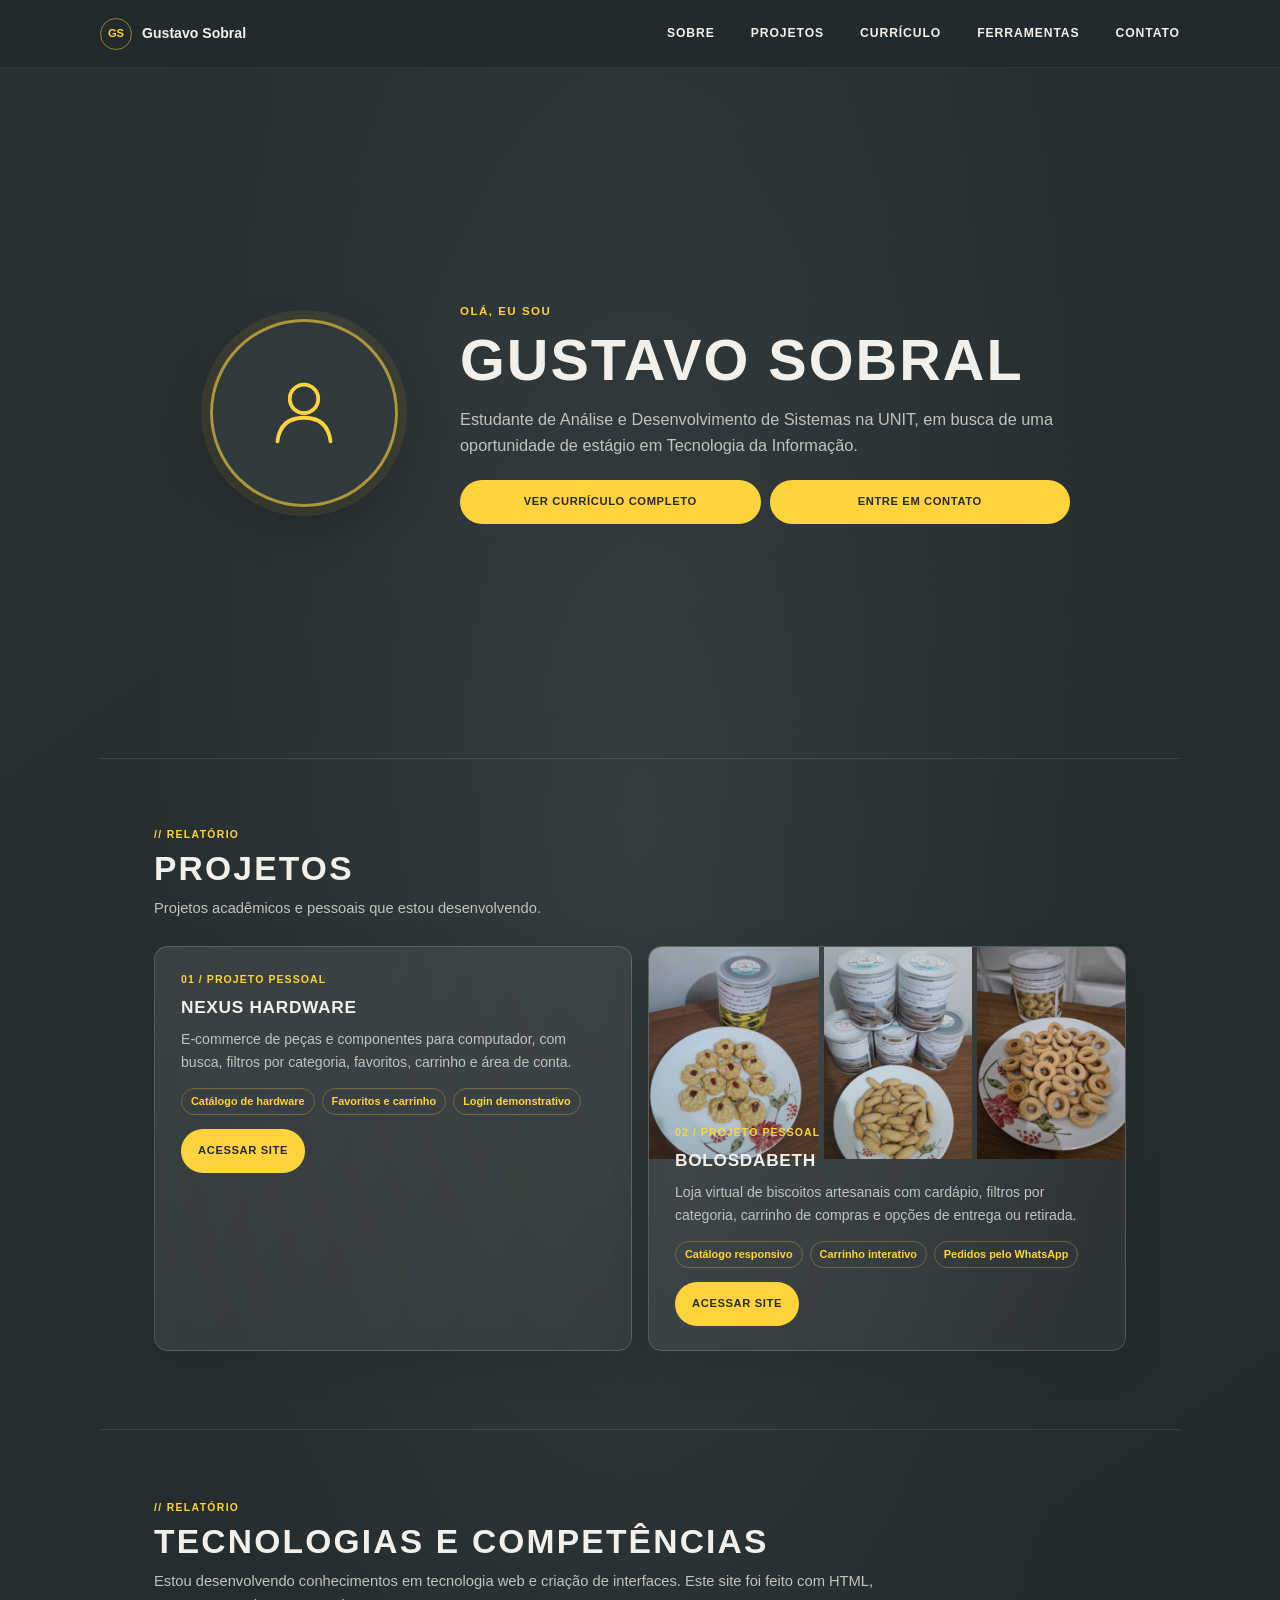
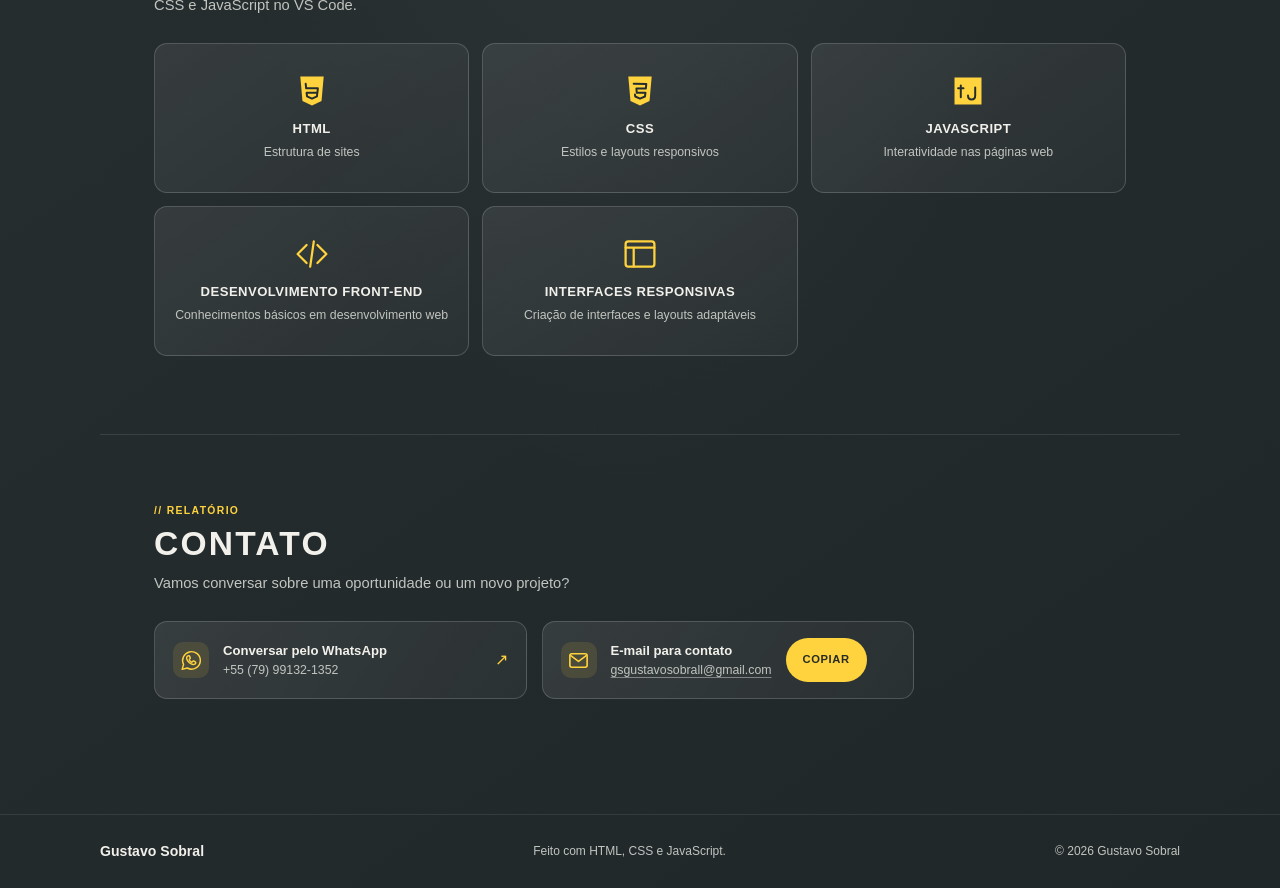
<file: index.html>
<!doctype html>
<html lang="pt-BR">
  <head>
    <meta charset="UTF-8" />
    <meta name="viewport" content="width=device-width, initial-scale=1.0" />
    <meta
      name="description"
      content="Portfólio de Gustavo Sobral, estudante de Análise e Desenvolvimento de Sistemas."
    />
    <meta name="theme-color" content="#242b2c" />
    <title>Gustavo Sobral | Portfólio</title>
    <link rel="stylesheet" href="style.css" />
    <script src="script.js" defer></script>
  </head>
  <body>
    <header class="topo">
      <a class="marca" href="#inicio" aria-label="Gustavo Sobral, início">
        <span class="marca-simbolo" aria-hidden="true">GS</span>
        <span>Gustavo Sobral</span>
      </a>

      <button
        class="menu-toggle"
        id="menu-toggle"
        type="button"
        aria-expanded="false"
        aria-controls="navegacao"
        aria-label="Abrir menu"
      >
        <span></span><span></span><span></span>
      </button>

      <nav id="navegacao" class="navegacao" aria-label="Navegação principal">
        <a href="index.html#inicio">Sobre</a>
        <a href="index.html#projetos">Projetos</a>
        <a href="curriculo.html">Currículo</a>
        <a href="index.html#ferramentas">Ferramentas</a>
        <a href="index.html#contato">Contato</a>
      </nav>
    </header>

    <main>
      <section id="inicio" class="hero" aria-labelledby="titulo-principal">
        <div class="hero-inner">
          <div class="retrato">
            <svg class="retrato-icone" viewBox="0 0 96 96" aria-hidden="true">
              <circle cx="48" cy="33" r="15" />
              <path d="M20 78c2-17 12-25 28-25s26 8 28 25" />
            </svg>
          </div>
          <div class="hero-conteudo">
            <p class="eyebrow">Olá, eu sou</p>
            <h1 id="titulo-principal">Gustavo Sobral</h1>
            <p class="hero-resumo">
              Estudante de Análise e Desenvolvimento de Sistemas na UNIT, em
              busca de uma oportunidade de estágio em Tecnologia da Informação.
            </p>
            <div class="hero-acoes">
              <a class="botao" href="curriculo.html">Ver currículo completo</a>
              <a class="botao" href="#contato">Entre em contato</a>
            </div>
          </div>
        </div>
      </section>

      <section id="projetos" class="secao" aria-labelledby="titulo-projetos">
        <div class="cabecalho-secao">
          <p class="eyebrow">// Relatório</p>
          <h2 id="titulo-projetos">Projetos</h2>
          <p>Projetos acadêmicos e pessoais que estou desenvolvendo.</p>
        </div>
        <div class="grade-projetos">
          <article class="projeto-em-andamento">
            <span class="projeto-status">01 / Projeto pessoal</span>
            <h3>Nexus Hardware</h3>
            <p>
              E-commerce de peças e componentes para computador, com busca,
              filtros por categoria, favoritos, carrinho e área de conta.
            </p>
            <ul class="projeto-recursos">
              <li>Catálogo de hardware</li>
              <li>Favoritos e carrinho</li>
              <li>Login demonstrativo</li>
            </ul>
            <a
              class="botao"
              href="https://nexushardware-three.vercel.app/"
              target="_blank"
              rel="noopener noreferrer"
            >
              Acessar site
            </a>
          </article>
          <article class="projeto-em-andamento projeto-doces">
            <div class="projeto-galeria" aria-label="Produtos da loja bolosdabeth">
              <img
                src="assets/bolosdabeth/biscoito-petit-four.jpeg"
                alt="Biscoitos Petit Four com geleia"
              />
              <img
                src="assets/bolosdabeth/biscoito-palitinho-amanteigado.jpeg"
                alt="Biscoitos palitinhos amanteigados"
              />
              <img
                src="assets/bolosdabeth/argolinha-de-manteiga.jpeg"
                alt="Argolinhas de manteiga"
              />
            </div>
            <span class="projeto-status">02 / Projeto pessoal</span>
            <h3>bolosdabeth</h3>
            <p>
              Loja virtual de biscoitos artesanais com cardápio, filtros por
              categoria, carrinho de compras e opções de entrega ou retirada.
            </p>
            <ul class="projeto-recursos">
              <li>Catálogo responsivo</li>
              <li>Carrinho interativo</li>
              <li>Pedidos pelo WhatsApp</li>
            </ul>
            <a
              class="botao"
              href="https://site-biscotios.vercel.app/"
              target="_blank"
              rel="noopener noreferrer"
            >
              Acessar site
            </a>
          </article>
        </div>
      </section>

      <section
        id="ferramentas"
        class="secao secao-ferramentas"
        aria-labelledby="titulo-ferramentas"
      >
        <div class="cabecalho-secao">
          <p class="eyebrow">// Relatório</p>
          <h2 id="titulo-ferramentas">Tecnologias e competências</h2>
          <p>
            Estou desenvolvendo conhecimentos em tecnologia web e criação de
            interfaces. Este site foi feito com HTML, CSS e JavaScript no VS Code.
          </p>
        </div>

        <div class="grade-ferramentas">
          <article class="ferramenta-card">
            <span class="ferramenta-icone" aria-hidden="true">
              <svg viewBox="0 0 40 40">
                <path d="M7 4h26l-2.4 27L20 36l-10.6-5L7 4Z" />
                <path class="icone-detalhe" d="m13 12 .5 5h13l-.5 5H14l.5 4 5.5 2.5 5.5-2.5.3-3" />
              </svg>
            </span>
            <h3>HTML</h3>
            <p>Estrutura de sites</p>
          </article>
          <article class="ferramenta-card">
            <span class="ferramenta-icone" aria-hidden="true">
              <svg viewBox="0 0 40 40">
                <path d="M7 4h26l-2.4 27L20 36l-10.6-5L7 4Z" />
                <path class="icone-detalhe" d="m13 12 14 .1-.5 5H16l.4 4.8h9.7l-.6 4.2-5.5 2.4-5.3-2.4-.3-2.2" />
              </svg>
            </span>
            <h3>CSS</h3>
            <p>Estilos e layouts responsivos</p>
          </article>
          <article class="ferramenta-card">
            <span class="ferramenta-icone" aria-hidden="true">
              <svg viewBox="0 0 40 40">
                <path d="M5 5h30v30H5z" />
                <path class="icone-detalhe" d="M20 25c0 3 1.4 4.4 4 4.4s4-1.4 4-4.4V16m-13 1h-6m3-3v13" />
              </svg>
            </span>
            <h3>JavaScript</h3>
            <p>Interatividade nas páginas web</p>
          </article>
          <article class="ferramenta-card">
            <span class="ferramenta-icone ferramenta-generica" aria-hidden="true">
              <svg viewBox="0 0 40 40">
                <path d="m14 10-10 10 10 10m12-20 10 10-10 10m-4-24-4 28" />
              </svg>
            </span>
            <h3>Desenvolvimento front-end</h3>
            <p>Conhecimentos básicos em desenvolvimento web</p>
          </article>
          <article class="ferramenta-card">
            <span class="ferramenta-icone ferramenta-generica" aria-hidden="true">
              <svg viewBox="0 0 40 40">
                <rect x="4" y="6" width="32" height="28" rx="3" />
                <path d="M4 13h32M13 13v21" />
              </svg>
            </span>
            <h3>Interfaces responsivas</h3>
            <p>Criação de interfaces e layouts adaptáveis</p>
          </article>
        </div>
      </section>

      <section id="contato" class="secao secao-contato" aria-labelledby="titulo-contato">
        <div class="cabecalho-secao">
          <p class="eyebrow">// Relatório</p>
          <h2 id="titulo-contato">Contato</h2>
          <p>Vamos conversar sobre uma oportunidade ou um novo projeto?</p>
        </div>
        <div class="contato-acoes">
          <a
            class="contato-card"
            href="https://wa.me/5579991321352"
            target="_blank"
            rel="noopener noreferrer"
          >
            <span class="contato-icone icone-whatsapp" aria-hidden="true">
              <svg viewBox="0 0 24 24">
                <path d="M20.5 11.7a8.5 8.5 0 0 1-12.6 7.5L3 20.5l1.4-4.7a8.5 8.5 0 1 1 16.1-4.1Z" />
                <path d="M8.4 7.8c.2-.5.5-.5.8-.5h.4c.2 0 .4.1.5.5l.7 1.7c.1.3 0 .5-.2.7l-.6.7c-.2.2-.2.4-.1.6.5.9 1.2 1.6 2.1 2.1.2.1.4.1.6-.1l.8-.9c.2-.2.4-.2.7-.1l1.6.8c.3.1.4.3.4.5 0 .3-.2 1.2-.8 1.6-.5.4-1.1.6-1.8.5-1-.1-2.5-.8-3.8-2-1.1-1-2.1-2.5-2.3-3.5-.2-1 .1-1.9.6-2.6Z" />
              </svg>
            </span>
            <span class="contato-texto">
              <span class="contato-titulo">Conversar pelo WhatsApp</span>
              <span>+55 (79) 99132-1352</span>
            </span>
            <span class="contato-seta" aria-hidden="true">↗</span>
          </a>
          <div class="contato-card contato-email">
            <span class="contato-icone" aria-hidden="true">
              <svg viewBox="0 0 24 24">
                <rect x="3" y="5" width="18" height="14" rx="2" />
                <path d="m4 7 8 6 8-6" />
              </svg>
            </span>
            <span class="contato-texto">
              <span class="contato-titulo">E-mail para contato</span>
              <a href="mailto:gsgustavosobrall@gmail.com">gsgustavosobrall@gmail.com</a>
            </span>
            <button class="botao-copiar" id="copiar-email" type="button">Copiar</button>
          </div>
        </div>
        <p class="aviso-copia" id="aviso-copia" aria-live="polite"></p>
      </section>
    </main>

    <footer class="rodape">
      <a class="marca marca-rodape" href="#inicio">Gustavo Sobral</a>
      <p>Feito com HTML, CSS e JavaScript.</p>
      <span>© <span id="ano-atual"></span> Gustavo Sobral</span>
    </footer>
  </body>
</html>
</file>
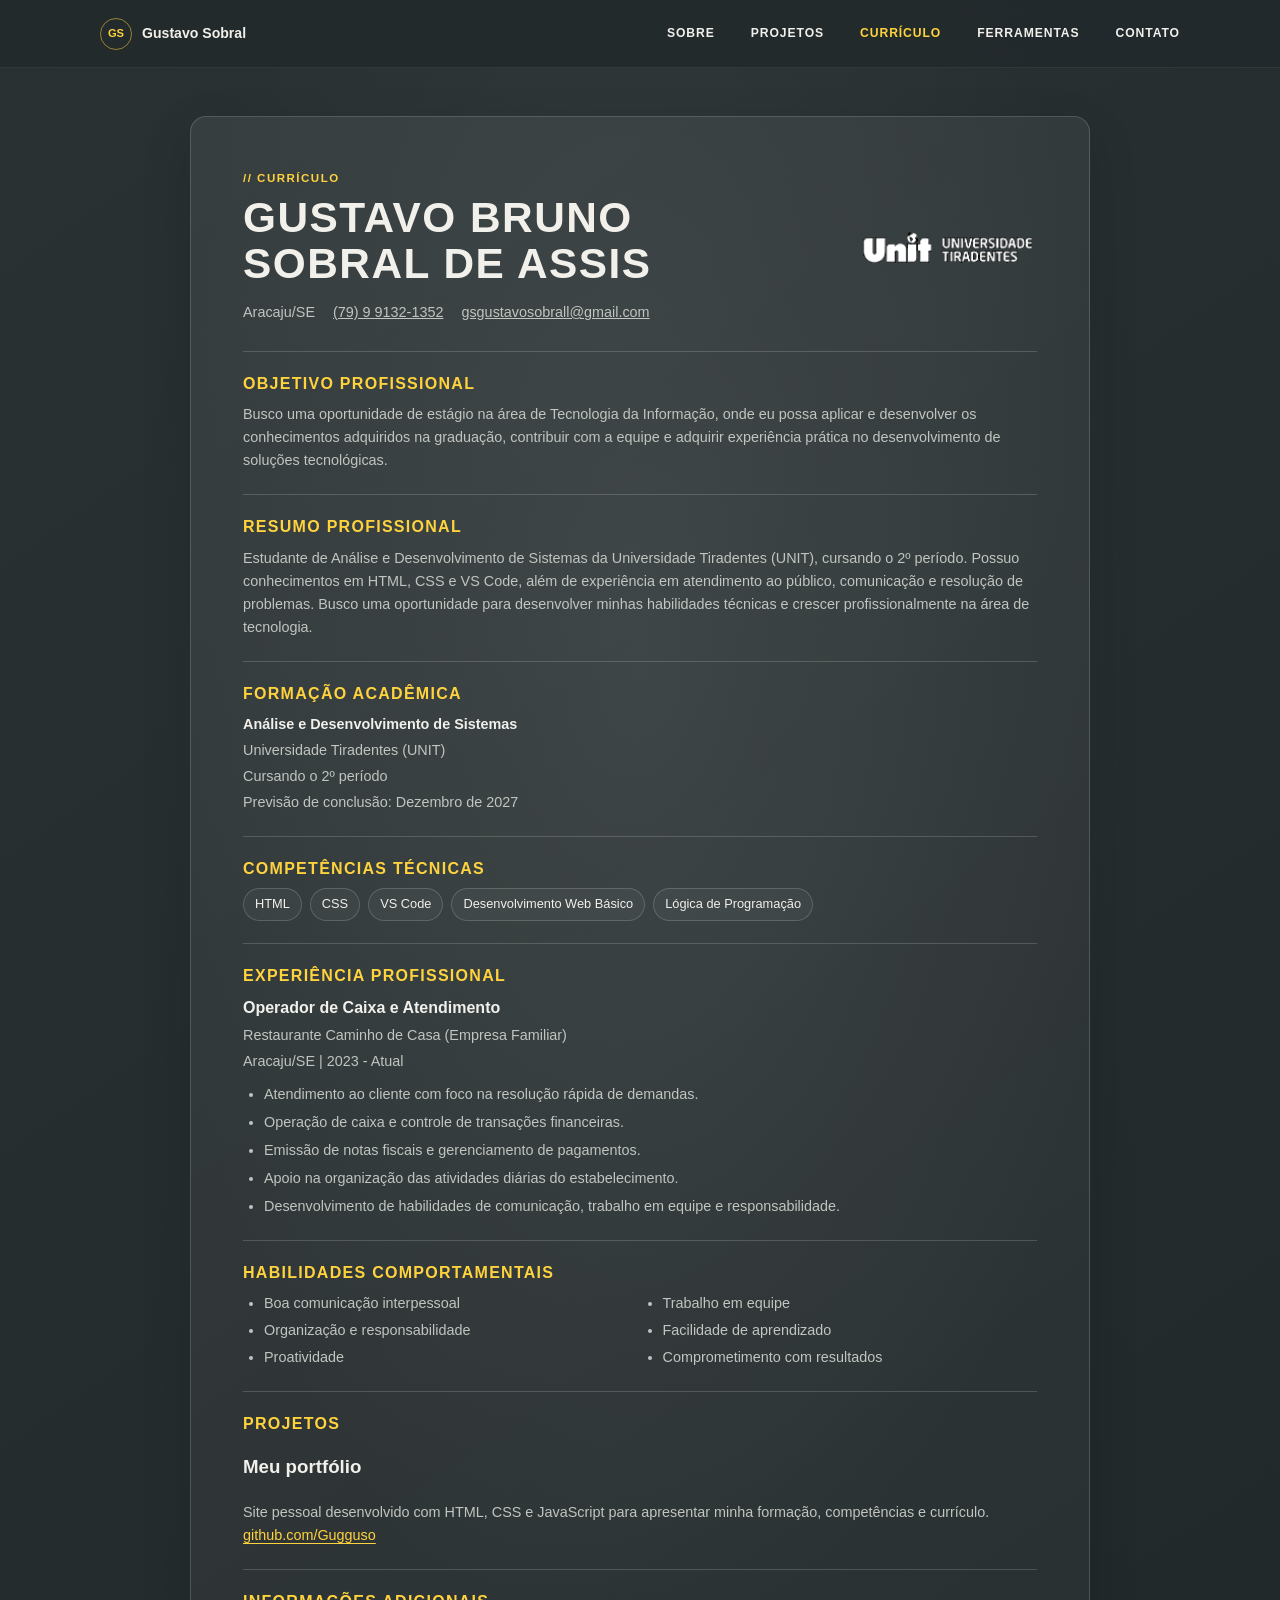
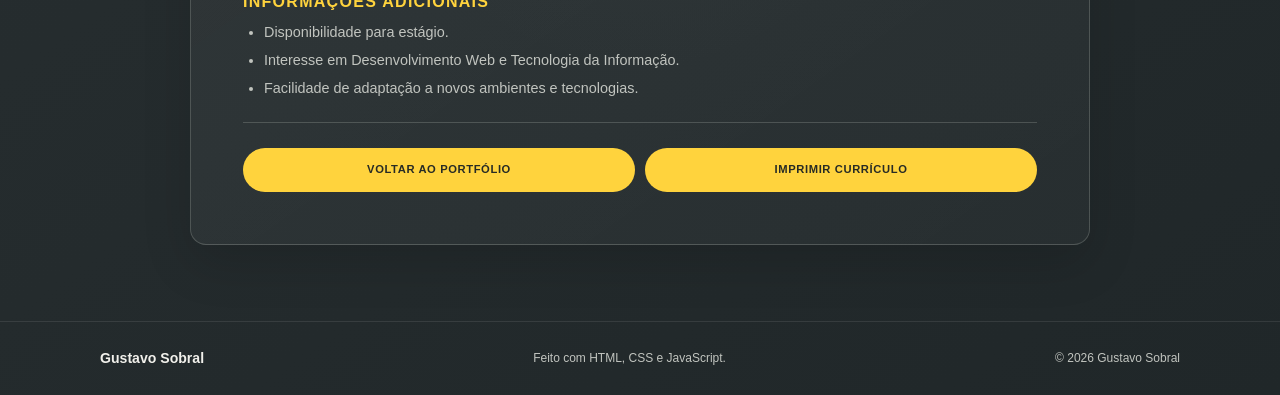
<file: curriculo.html>
<!doctype html>
<html lang="pt-BR">
  <head>
    <meta charset="UTF-8" />
    <meta name="viewport" content="width=device-width, initial-scale=1.0" />
    <meta
      name="description"
      content="Currículo de Gustavo Bruno Sobral de Assis, estudante de Análise e Desenvolvimento de Sistemas na Universidade Tiradentes."
    />
    <meta name="theme-color" content="#242b2c" />
    <title>Currículo | Gustavo Sobral</title>
    <link rel="stylesheet" href="style.css" />
    <script src="script.js" defer></script>
  </head>
  <body>
    <header class="topo">
      <a class="marca" href="index.html#inicio" aria-label="Gustavo Sobral, início">
        <span class="marca-simbolo" aria-hidden="true">GS</span>
        <span>Gustavo Sobral</span>
      </a>

      <button
        class="menu-toggle"
        id="menu-toggle"
        type="button"
        aria-expanded="false"
        aria-controls="navegacao"
        aria-label="Abrir menu"
      >
        <span></span><span></span><span></span>
      </button>

      <nav id="navegacao" class="navegacao" aria-label="Navegação principal">
        <a href="index.html#inicio">Sobre</a>
        <a href="index.html#projetos">Projetos</a>
        <a href="curriculo.html" aria-current="page">Currículo</a>
        <a href="index.html#ferramentas">Ferramentas</a>
        <a href="index.html#contato">Contato</a>
      </nav>
    </header>

    <main class="pagina-curriculo">
      <section class="curriculo-documento" aria-labelledby="titulo-curriculo">
        <header class="curriculo-cabecalho">
          <div class="curriculo-identificacao">
            <p class="eyebrow">// Currículo</p>
            <h1 id="titulo-curriculo">Gustavo Bruno Sobral de Assis</h1>
            <address>
              Aracaju/SE
              <a href="tel:+5579991321352">(79) 9 9132-1352</a>
              <a href="mailto:gsgustavosobrall@gmail.com">gsgustavosobrall@gmail.com</a>
            </address>
          </div>
          <img
            class="unit-logo"
            src="unit-logo.png"
            alt="UNIT — Universidade Tiradentes"
          />
        </header>

        <section class="curriculo-secao" aria-labelledby="titulo-objetivo">
          <h2 id="titulo-objetivo">Objetivo profissional</h2>
          <p>
            Busco uma oportunidade de estágio na área de Tecnologia da Informação,
            onde eu possa aplicar e desenvolver os conhecimentos adquiridos na
            graduação, contribuir com a equipe e adquirir experiência prática no
            desenvolvimento de soluções tecnológicas.
          </p>
        </section>

        <section class="curriculo-secao" aria-labelledby="titulo-resumo">
          <h2 id="titulo-resumo">Resumo profissional</h2>
          <p>
            Estudante de Análise e Desenvolvimento de Sistemas da Universidade
            Tiradentes (UNIT), cursando o 2º período. Possuo conhecimentos em
            HTML, CSS e VS Code, além de experiência em atendimento ao
            público, comunicação e resolução de problemas. Busco uma oportunidade
            para desenvolver minhas habilidades técnicas e crescer
            profissionalmente na área de tecnologia.
          </p>
        </section>

        <section class="curriculo-secao" aria-labelledby="titulo-formacao">
          <h2 id="titulo-formacao">Formação acadêmica</h2>
          <div class="curriculo-formacao">
            <strong>Análise e Desenvolvimento de Sistemas</strong>
            <span>Universidade Tiradentes (UNIT)</span>
            <span>Cursando o 2º período</span>
            <span>Previsão de conclusão: Dezembro de 2027</span>
          </div>
        </section>

        <section class="curriculo-secao" aria-labelledby="titulo-competencias">
          <h2 id="titulo-competencias">Competências técnicas</h2>
          <ul class="curriculo-lista curriculo-tags">
            <li>HTML</li>
            <li>CSS</li>
            <li>VS Code</li>
            <li>Desenvolvimento Web Básico</li>
            <li>Lógica de Programação</li>
          </ul>
        </section>

        <section class="curriculo-secao" aria-labelledby="titulo-experiencia">
          <h2 id="titulo-experiencia">Experiência profissional</h2>
          <div class="curriculo-experiencia">
            <h3>Operador de Caixa e Atendimento</h3>
            <p class="curriculo-subtitulo">Restaurante Caminho de Casa (Empresa Familiar)</p>
            <p class="curriculo-subtitulo">Aracaju/SE | 2023 - Atual</p>
            <ul class="curriculo-lista">
              <li>Atendimento ao cliente com foco na resolução rápida de demandas.</li>
              <li>Operação de caixa e controle de transações financeiras.</li>
              <li>Emissão de notas fiscais e gerenciamento de pagamentos.</li>
              <li>Apoio na organização das atividades diárias do estabelecimento.</li>
              <li>
                Desenvolvimento de habilidades de comunicação, trabalho em
                equipe e responsabilidade.
              </li>
            </ul>
          </div>
        </section>

        <section class="curriculo-secao" aria-labelledby="titulo-habilidades">
          <h2 id="titulo-habilidades">Habilidades comportamentais</h2>
          <ul class="curriculo-lista curriculo-duas-colunas">
            <li>Boa comunicação interpessoal</li>
            <li>Trabalho em equipe</li>
            <li>Organização e responsabilidade</li>
            <li>Facilidade de aprendizado</li>
            <li>Proatividade</li>
            <li>Comprometimento com resultados</li>
          </ul>
        </section>

        <section class="curriculo-secao" aria-labelledby="titulo-projetos-cv">
          <h2 id="titulo-projetos-cv">Projetos</h2>
          <h3>Meu portfólio</h3>
          <p>
            Site pessoal desenvolvido com HTML, CSS e JavaScript para apresentar
            minha formação, competências e currículo.
            <a href="https://github.com/Gugguso" target="_blank" rel="noopener noreferrer">
              github.com/Gugguso
            </a>
          </p>
        </section>

        <section class="curriculo-secao" aria-labelledby="titulo-adicionais">
          <h2 id="titulo-adicionais">Informações adicionais</h2>
          <ul class="curriculo-lista">
            <li>Disponibilidade para estágio.</li>
            <li>Interesse em Desenvolvimento Web e Tecnologia da Informação.</li>
            <li>Facilidade de adaptação a novos ambientes e tecnologias.</li>
          </ul>
        </section>

        <div class="curriculo-acoes">
          <a class="botao" href="index.html#inicio">Voltar ao portfólio</a>
          <button class="botao" id="imprimir-curriculo" type="button">Imprimir currículo</button>
        </div>
      </section>
    </main>

    <footer class="rodape">
      <a class="marca marca-rodape" href="index.html#inicio">Gustavo Sobral</a>
      <p>Feito com HTML, CSS e JavaScript.</p>
      <span>© <span id="ano-atual"></span> Gustavo Sobral</span>
    </footer>
  </body>
</html>
</file>
<file: style.css>
:root {
  color-scheme: dark;
  --fundo: #252c2e;
  --superficie: #30393b;
  --texto: #f1f0eb;
  --texto-suave: #c1c4bf;
  --amarelo: #ffd33d;
  --amarelo-hover: #ffe16d;
  --borda: rgb(239 241 232 / 18%);
  --largura: 1080px;
  --fonte: "Segoe UI", Arial, Helvetica, sans-serif;
}

* {
  box-sizing: border-box;
}

html {
  scroll-behavior: smooth;
  scroll-padding-top: 90px;
}

body {
  margin: 0;
  background:
    radial-gradient(ellipse at 50% 33%, rgb(117 128 125 / 17%), transparent 54%),
    linear-gradient(145deg, #293133, var(--fundo) 58%, #202729);
  color: var(--texto);
  font-family: var(--fonte);
  line-height: 1.6;
  -webkit-font-smoothing: antialiased;
}

a {
  color: inherit;
}

button {
  color: inherit;
  font: inherit;
}

a:focus-visible,
button:focus-visible {
  outline: 3px solid var(--amarelo);
  outline-offset: 4px;
}

.topo {
  position: sticky;
  z-index: 10;
  top: 0;
  display: flex;
  min-height: 68px;
  align-items: center;
  justify-content: space-between;
  gap: 24px;
  padding: 10px max(5%, calc((100% - var(--largura)) / 2));
  border-bottom: 1px solid rgb(255 255 255 / 7%);
  background: rgb(35 42 44 / 88%);
  backdrop-filter: blur(14px);
}

.marca {
  display: inline-flex;
  align-items: center;
  gap: 10px;
  font-size: 0.88rem;
  font-weight: 700;
  text-decoration: none;
  white-space: nowrap;
}

.marca-simbolo {
  display: grid;
  width: 32px;
  height: 32px;
  place-items: center;
  border: 1px solid rgb(255 211 61 / 52%);
  border-radius: 50%;
  color: var(--amarelo);
  font-size: 0.7rem;
}

.navegacao {
  display: flex;
  align-items: center;
  gap: clamp(18px, 3vw, 36px);
}

.navegacao a {
  color: var(--texto);
  font-size: 0.76rem;
  font-weight: 650;
  letter-spacing: 0.075em;
  text-decoration: none;
  text-transform: uppercase;
  transition: color 160ms ease;
}

.navegacao a:hover,
.navegacao a[aria-current="page"] {
  color: var(--amarelo);
}

.menu-toggle {
  display: none;
}

main {
  width: min(var(--largura), 88%);
  margin: 0 auto;
}

.hero {
  display: grid;
  min-height: min(690px, calc(100svh - 68px));
  place-items: center;
  padding: 82px 4%;
}

.hero-inner {
  display: flex;
  width: min(900px, 100%);
  align-items: center;
  justify-content: center;
  gap: clamp(28px, 5vw, 62px);
}

.retrato {
  width: clamp(130px, 17vw, 188px);
  flex: 0 0 auto;
  aspect-ratio: 1;
  overflow: hidden;
  border: 3px solid rgb(255 211 61 / 60%);
  border-radius: 50%;
  background: var(--superficie);
  box-shadow: 0 0 0 9px rgb(255 211 61 / 8%), 0 18px 48px rgb(0 0 0 / 25%);
}

.retrato-icone {
  width: 100%;
  height: 100%;
  padding: 25%;
  fill: none;
  stroke: var(--amarelo);
  stroke-linecap: round;
  stroke-linejoin: round;
  stroke-width: 4;
}

.hero-conteudo {
  max-width: 690px;
}

.eyebrow {
  margin: 0 0 8px;
  color: var(--amarelo);
  font-size: 0.72rem;
  font-weight: 800;
  letter-spacing: 0.13em;
  text-transform: uppercase;
}

h1 {
  margin: 0;
  font-size: clamp(2.25rem, 4.8vw, 3.6rem);
  font-weight: 750;
  letter-spacing: 0.035em;
  line-height: 1.08;
  text-transform: uppercase;
}

.hero-resumo {
  max-width: 610px;
  margin: 15px 0 22px;
  color: var(--texto-suave);
  font-size: clamp(0.91rem, 1.7vw, 1.02rem);
}

.hero-acoes {
  display: flex;
  flex-wrap: wrap;
  gap: 9px;
}

.botao,
.botao-copiar {
  display: inline-flex;
  min-height: 44px;
  align-items: center;
  justify-content: center;
  gap: 8px;
  padding: 9px 16px;
  border: 1px solid transparent;
  border-radius: 999px;
  background: var(--amarelo);
  color: #272b25;
  font-size: 0.7rem;
  font-weight: 750;
  letter-spacing: 0.055em;
  text-decoration: none;
  text-transform: uppercase;
  transition: background 160ms ease, transform 160ms ease;
}

.botao:hover,
.botao-copiar:hover {
  background: var(--amarelo-hover);
  transform: translateY(-2px);
}

.botao-copiar {
  flex: 0 0 auto;
  cursor: pointer;
}

.hero-acoes .botao,
.curriculo-acoes .botao {
  flex: 1 1 190px;
  width: 190px;
  max-width: 100%;
  text-align: center;
}

.secao {
  padding: 68px 5% 78px;
  border-top: 1px solid rgb(255 255 255 / 10%);
  scroll-margin-top: 72px;
}

.cabecalho-secao {
  max-width: 740px;
  margin-bottom: 25px;
}

.cabecalho-secao .eyebrow {
  margin-bottom: 5px;
  font-size: 0.65rem;
}

h2 {
  margin: 0;
  font-size: clamp(1.65rem, 3.4vw, 2.1rem);
  font-weight: 750;
  letter-spacing: 0.065em;
  line-height: 1.2;
  text-transform: uppercase;
}

.cabecalho-secao > p:last-child {
  margin: 8px 0 0;
  color: var(--texto-suave);
  font-size: 0.92rem;
}

.grade-projetos {
  display: grid;
  grid-template-columns: repeat(2, minmax(0, 1fr));
  gap: 16px;
}

.projeto-em-andamento {
  border: 1px solid var(--borda);
  border-radius: 14px;
  background: linear-gradient(125deg, rgb(255 255 255 / 9%), rgb(255 255 255 / 4%));
  box-shadow: 0 14px 40px rgb(0 0 0 / 10%);
  backdrop-filter: blur(10px);
  min-height: 146px;
  padding: 24px 26px;
}

.projeto-em-andamento .botao {
  margin-top: 14px;
}

.projeto-status {
  display: block;
  margin: 0 0 7px;
  color: var(--amarelo);
  font-size: 0.66rem;
  font-weight: 800;
  letter-spacing: 0.1em;
  text-transform: uppercase;
}

.projeto-em-andamento h3 {
  margin: 0;
  font-size: 1.08rem;
  letter-spacing: 0.04em;
  text-transform: uppercase;
}

.projeto-em-andamento > p {
  margin: 6px 0 0;
  color: var(--texto-suave);
  font-size: 0.88rem;
}

.projeto-doces {
  overflow: hidden;
  padding: 0 26px 24px;
}

.projeto-galeria {
  display: grid;
  height: 155px;
  grid-template-columns: 1.15fr 1fr 1fr;
  gap: 5px;
  margin: 0 -26px 22px;
}

.projeto-galeria img {
  width: 100%;
  height: 100%;
  object-fit: cover;
}

.projeto-galeria img:first-child {
  object-position: center 45%;
}

.projeto-recursos {
  display: flex;
  flex-wrap: wrap;
  gap: 7px;
  margin: 15px 0 0;
  padding: 0;
  list-style: none;
}

.projeto-recursos li {
  padding: 4px 9px;
  border: 1px solid rgb(255 211 61 / 28%);
  border-radius: 999px;
  color: var(--amarelo);
  font-size: 0.68rem;
  font-weight: 700;
}

.pagina-curriculo {
  width: min(900px, 92%);
  padding: 48px 0 76px;
}

.curriculo-documento {
  padding: clamp(22px, 5vw, 52px);
  border: 1px solid var(--borda);
  border-radius: 16px;
  background: linear-gradient(145deg, rgb(255 255 255 / 7%), rgb(255 255 255 / 3%));
  box-shadow: 0 18px 50px rgb(0 0 0 / 14%);
}

.curriculo-cabecalho {
  display: flex;
  align-items: center;
  justify-content: space-between;
  gap: 24px;
  padding-bottom: 27px;
  border-bottom: 1px solid var(--borda);
}

.curriculo-identificacao {
  min-width: 0;
}

.curriculo-identificacao h1 {
  font-size: clamp(1.7rem, 4vw, 2.65rem);
  overflow-wrap: anywhere;
}

.curriculo-identificacao address {
  display: flex;
  flex-wrap: wrap;
  gap: 4px 18px;
  margin-top: 14px;
  color: var(--texto-suave);
  font-size: 0.9rem;
  font-style: normal;
}

.curriculo-secao a {
  color: var(--amarelo);
  text-underline-offset: 3px;
}

.unit-logo {
  width: clamp(130px, 23%, 190px);
  height: auto;
  flex: 0 0 auto;
  object-fit: contain;
}

.curriculo-secao {
  padding: 22px 0;
  border-bottom: 1px solid var(--borda);
}

.curriculo-secao h2 {
  margin-bottom: 10px;
  color: var(--amarelo);
  font-size: 1rem;
  letter-spacing: 0.08em;
}

.curriculo-secao p,
.curriculo-formacao,
.curriculo-lista {
  color: var(--texto-suave);
  font-size: 0.9rem;
}

.curriculo-secao > p {
  margin: 0;
}

.curriculo-formacao {
  display: grid;
  gap: 3px;
}

.curriculo-formacao strong,
.curriculo-experiencia h3 {
  color: var(--texto);
}

.curriculo-experiencia h3 {
  margin: 0;
  font-size: 1rem;
}

.curriculo-subtitulo {
  margin: 3px 0 0;
}

.curriculo-lista {
  margin: 10px 0 0;
  padding-left: 21px;
}

.curriculo-lista li + li {
  margin-top: 5px;
}

.curriculo-tags {
  display: flex;
  flex-wrap: wrap;
  gap: 8px;
  padding: 0;
  list-style: none;
}

.curriculo-tags li {
  padding: 5px 11px;
  border: 1px solid var(--borda);
  border-radius: 999px;
  background: rgb(255 255 255 / 4%);
  color: var(--texto);
  font-size: 0.8rem;
}

.curriculo-duas-colunas {
  display: grid;
  grid-template-columns: repeat(2, minmax(0, 1fr));
  gap: 4px 24px;
}

.curriculo-tags li + li,
.curriculo-duas-colunas li + li {
  margin-top: 0;
}

.curriculo-acoes {
  display: flex;
  flex-wrap: wrap;
  gap: 10px;
  padding-top: 25px;
}

.secao-ferramentas {
  padding-top: 70px;
}

.grade-ferramentas {
  display: grid;
  grid-template-columns: repeat(3, minmax(0, 1fr));
  gap: 13px;
}

.ferramenta-card {
  display: flex;
  min-height: 150px;
  flex-direction: column;
  align-items: center;
  justify-content: center;
  padding: 20px 15px;
  border: 1px solid var(--borda);
  border-radius: 13px;
  background: linear-gradient(145deg, rgb(255 255 255 / 8%), rgb(255 255 255 / 3%));
  text-align: center;
  transition:
    border-color 180ms ease,
    background 180ms ease,
    transform 180ms ease;
}

.ferramenta-card:hover {
  transform: translateY(-3px);
  border-color: rgb(255 211 61 / 52%);
  background: linear-gradient(145deg, rgb(255 211 61 / 10%), rgb(255 255 255 / 4%));
}

.ferramenta-icone {
  display: grid;
  min-width: 38px;
  height: 38px;
  place-items: center;
  margin-bottom: 8px;
  color: var(--amarelo);
}

.ferramenta-icone svg {
  width: 36px;
  height: 36px;
  overflow: visible;
  fill: currentColor;
}

.ferramenta-generica svg {
  fill: none;
  stroke: currentColor;
  stroke-linecap: round;
  stroke-linejoin: round;
  stroke-width: 2.5;
}

.ferramenta-icone .icone-detalhe {
  fill: none;
  stroke: var(--fundo);
  stroke-linecap: round;
  stroke-linejoin: round;
  stroke-width: 2.2;
}

.ferramenta-card h3 {
  margin: 0;
  font-size: 0.82rem;
  font-weight: 750;
  letter-spacing: 0.035em;
  text-transform: uppercase;
}

.ferramenta-card p {
  margin: 4px 0 0;
  color: var(--texto-suave);
  font-size: 0.77rem;
}

.secao-contato {
  padding-bottom: 86px;
}

.contato-acoes {
  display: grid;
  max-width: 760px;
  grid-template-columns: repeat(2, minmax(0, 1fr));
  gap: 15px;
}

.contato-card {
  display: flex;
  min-height: 78px;
  align-items: center;
  gap: 14px;
  padding: 15px 18px;
  border: 1px solid var(--borda);
  border-radius: 13px;
  background: linear-gradient(125deg, rgb(255 255 255 / 9%), rgb(255 255 255 / 4%));
  text-decoration: none;
  transition: border-color 180ms ease, transform 180ms ease;
}

.contato-card:hover {
  transform: translateY(-2px);
  border-color: rgb(255 211 61 / 58%);
}

.contato-icone {
  display: grid;
  width: 36px;
  height: 36px;
  flex: 0 0 auto;
  place-items: center;
  border-radius: 10px;
  background: rgb(255 211 61 / 11%);
  color: var(--amarelo);
  font-size: 1.15rem;
}

.contato-icone svg {
  width: 23px;
  height: 23px;
  fill: none;
  stroke: currentColor;
  stroke-linecap: round;
  stroke-linejoin: round;
  stroke-width: 1.7;
}

.icone-whatsapp svg {
  width: 25px;
  height: 25px;
  stroke-width: 1.4;
}

.contato-email {
  min-width: 0;
}

.contato-texto {
  display: flex;
  min-width: 0;
  flex-direction: column;
  color: var(--texto-suave);
  font-size: 0.77rem;
  overflow-wrap: anywhere;
}

.contato-texto a {
  color: var(--texto-suave);
  text-decoration-color: rgb(193 196 191 / 55%);
  text-underline-offset: 3px;
}

.contato-texto a:hover {
  color: var(--amarelo);
}

.contato-titulo {
  color: var(--texto);
  font-size: 0.82rem;
  font-weight: 700;
}

.contato-seta {
  margin-left: auto;
  color: var(--amarelo);
}

.aviso-copia {
  min-height: 1.5em;
  margin: 10px 0 0;
  color: var(--amarelo);
  font-size: 0.8rem;
}

.rodape {
  display: flex;
  min-height: 74px;
  align-items: center;
  justify-content: space-between;
  gap: 16px;
  padding: 17px max(5%, calc((100% - var(--largura)) / 2));
  border-top: 1px solid rgb(255 255 255 / 9%);
  color: var(--texto-suave);
  font-size: 0.75rem;
}

.rodape p {
  margin: 0;
  text-align: center;
}

.marca-rodape {
  color: var(--texto);
}

@media (max-width: 760px) {
  .topo {
    padding-right: 4%;
    padding-left: 4%;
  }

  .navegacao {
    gap: 17px;
  }

  .navegacao a {
    font-size: 0.67rem;
  }

  .hero {
    min-height: 570px;
    padding: 68px 2%;
  }

  .hero-inner {
    gap: 28px;
  }

  .secao {
    padding-right: 2%;
    padding-left: 2%;
  }

  .grade-projetos {
    grid-template-columns: 1fr;
  }
}

@media (max-width: 580px) {
  html {
    scroll-padding-top: 72px;
  }

  .topo {
    min-height: 64px;
  }

  .menu-toggle {
    display: flex;
    width: 42px;
    height: 42px;
    flex-direction: column;
    align-items: center;
    justify-content: center;
    gap: 5px;
    border: 1px solid var(--amarelo);
    border-radius: 50%;
    background: var(--amarelo);
    cursor: pointer;
  }

  .menu-toggle span {
    width: 17px;
    height: 2px;
    border-radius: 2px;
    background: #272b25;
    transition: transform 160ms ease;
  }

  .menu-toggle[aria-expanded="true"] span:first-child {
    transform: translateY(7px) rotate(45deg);
  }

  .menu-toggle[aria-expanded="true"] span:nth-child(2) {
    opacity: 0;
  }

  .menu-toggle[aria-expanded="true"] span:last-child {
    transform: translateY(-7px) rotate(-45deg);
  }

  .navegacao {
    position: absolute;
    top: calc(100% + 1px);
    right: 0;
    left: 0;
    display: none;
    align-items: stretch;
    gap: 0;
    padding: 8px 5% 14px;
    border-bottom: 1px solid var(--borda);
    background: #252c2e;
  }

  .navegacao.aberto {
    display: flex;
    flex-direction: column;
  }

  .navegacao a {
    padding: 11px 4px;
    border-bottom: 1px solid rgb(255 255 255 / 7%);
    font-size: 0.76rem;
  }

  .navegacao a:last-child {
    border-bottom: 0;
  }

  main {
    width: 90%;
  }

  .hero {
    min-height: auto;
    padding: 72px 0 80px;
  }

  .hero-inner {
    flex-direction: column;
    gap: 27px;
    text-align: center;
  }

  .retrato {
    width: 150px;
  }

  .hero-acoes {
    justify-content: center;
    gap: 8px;
  }

  .curriculo-cabecalho {
    align-items: flex-start;
    flex-direction: column-reverse;
  }

  .unit-logo {
    width: 150px;
    align-self: flex-end;
  }

  .curriculo-duas-colunas {
    grid-template-columns: 1fr;
    gap: 4px;
  }

  .hero-resumo {
    margin-right: auto;
    margin-left: auto;
  }

  .secao {
    padding: 58px 0 64px;
  }

  .projeto-em-andamento {
    padding: 21px;
  }

  .projeto-doces {
    padding: 0 21px 21px;
  }

  .projeto-galeria {
    height: 135px;
    margin-right: -21px;
    margin-left: -21px;
  }

  .grade-ferramentas {
    grid-template-columns: repeat(2, minmax(0, 1fr));
    gap: 10px;
  }

  .ferramenta-card {
    min-height: 138px;
    padding: 17px 10px;
  }

  .contato-acoes {
    grid-template-columns: 1fr;
  }

  .rodape {
    flex-direction: column;
    justify-content: center;
    gap: 7px;
    padding: 20px 5%;
  }
}

@media print {
  :root {
    color-scheme: light;
    --texto: #1a1a1a;
    --texto-suave: #333;
    --amarelo: #333;
    --borda: #ccc;
  }

  body {
    min-width: 0;
    background: #fff;
    color: #1a1a1a;
    font-size: 10pt;
  }

  .topo,
  .rodape,
  .curriculo-acoes {
    display: none;
  }

  .pagina-curriculo {
    width: 100%;
    padding: 0;
  }

  .curriculo-documento {
    padding: 0;
    border: 0;
    background: #fff;
    box-shadow: none;
  }

  .curriculo-secao {
    break-inside: avoid;
  }
}

@media (prefers-reduced-motion: reduce) {
  *,
  *::before,
  *::after {
    scroll-behavior: auto !important;
    transition-duration: 0.01ms !important;
  }
}
</file>
